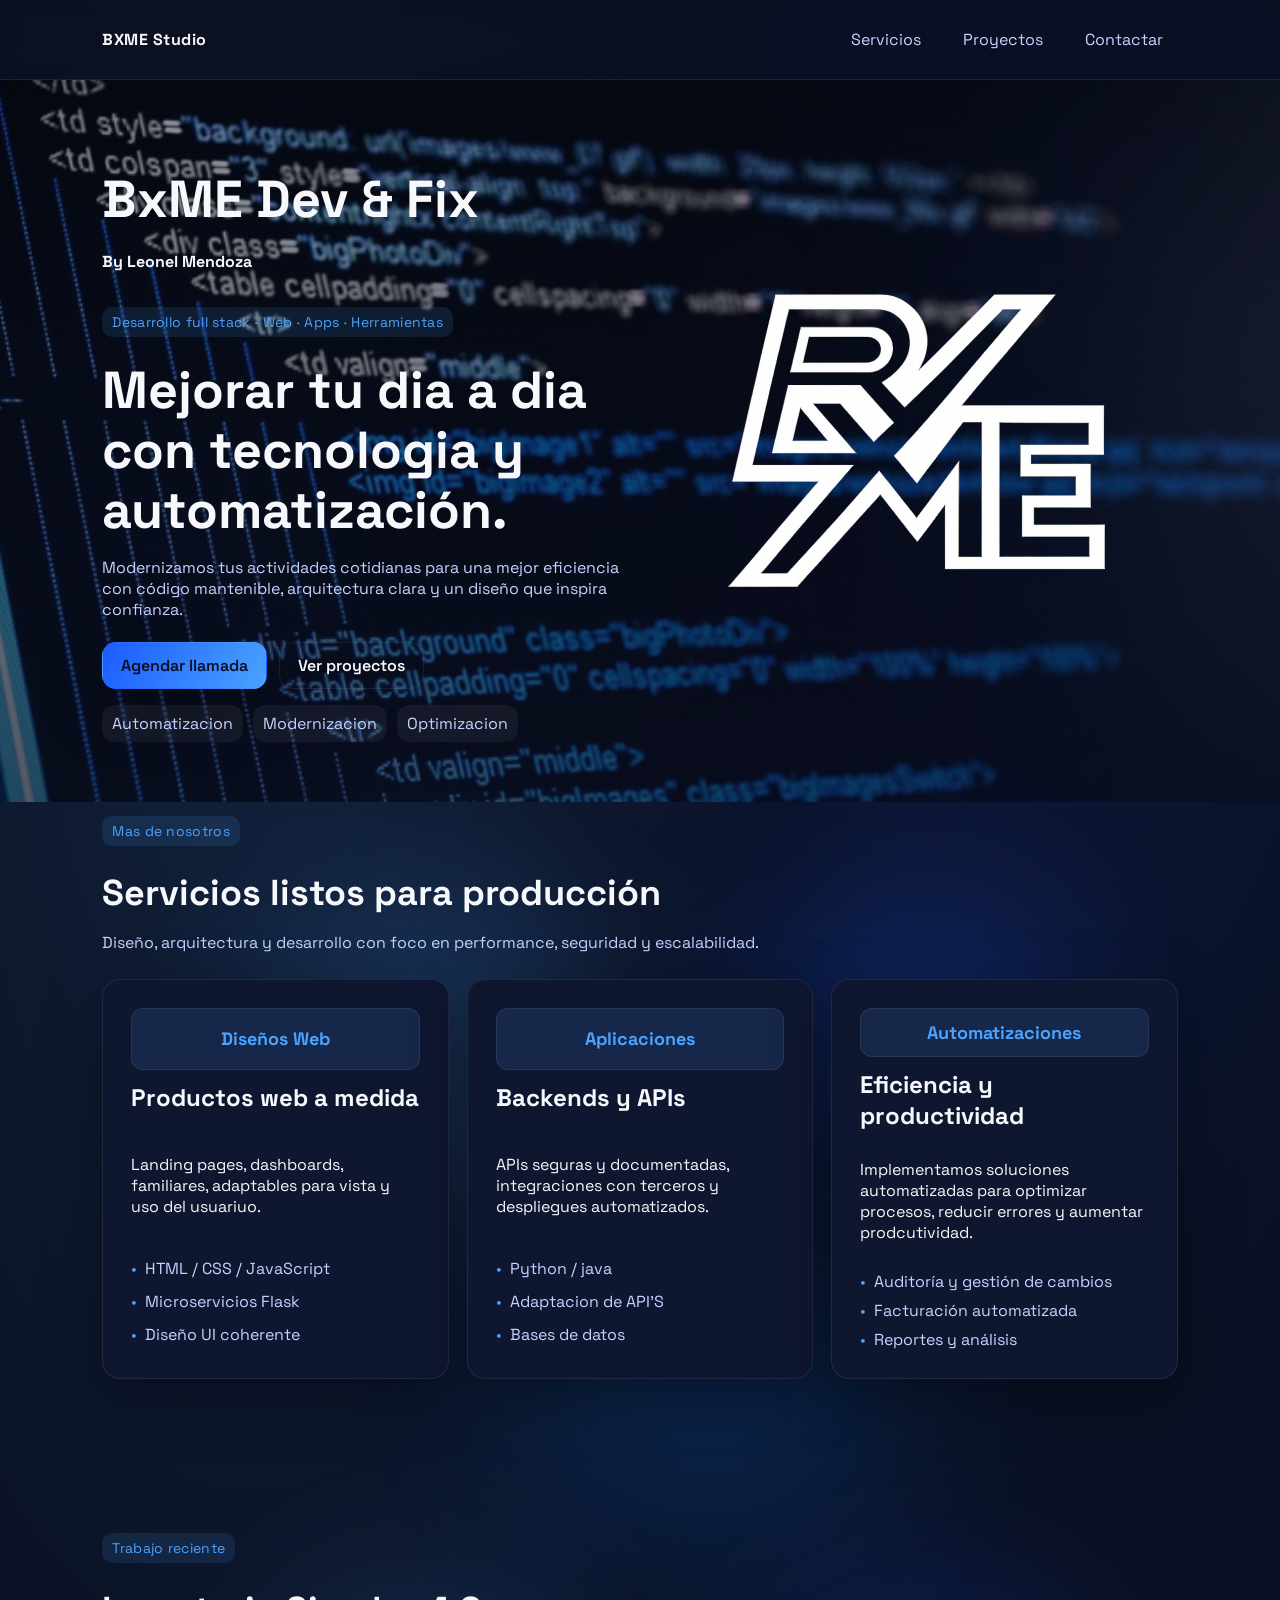
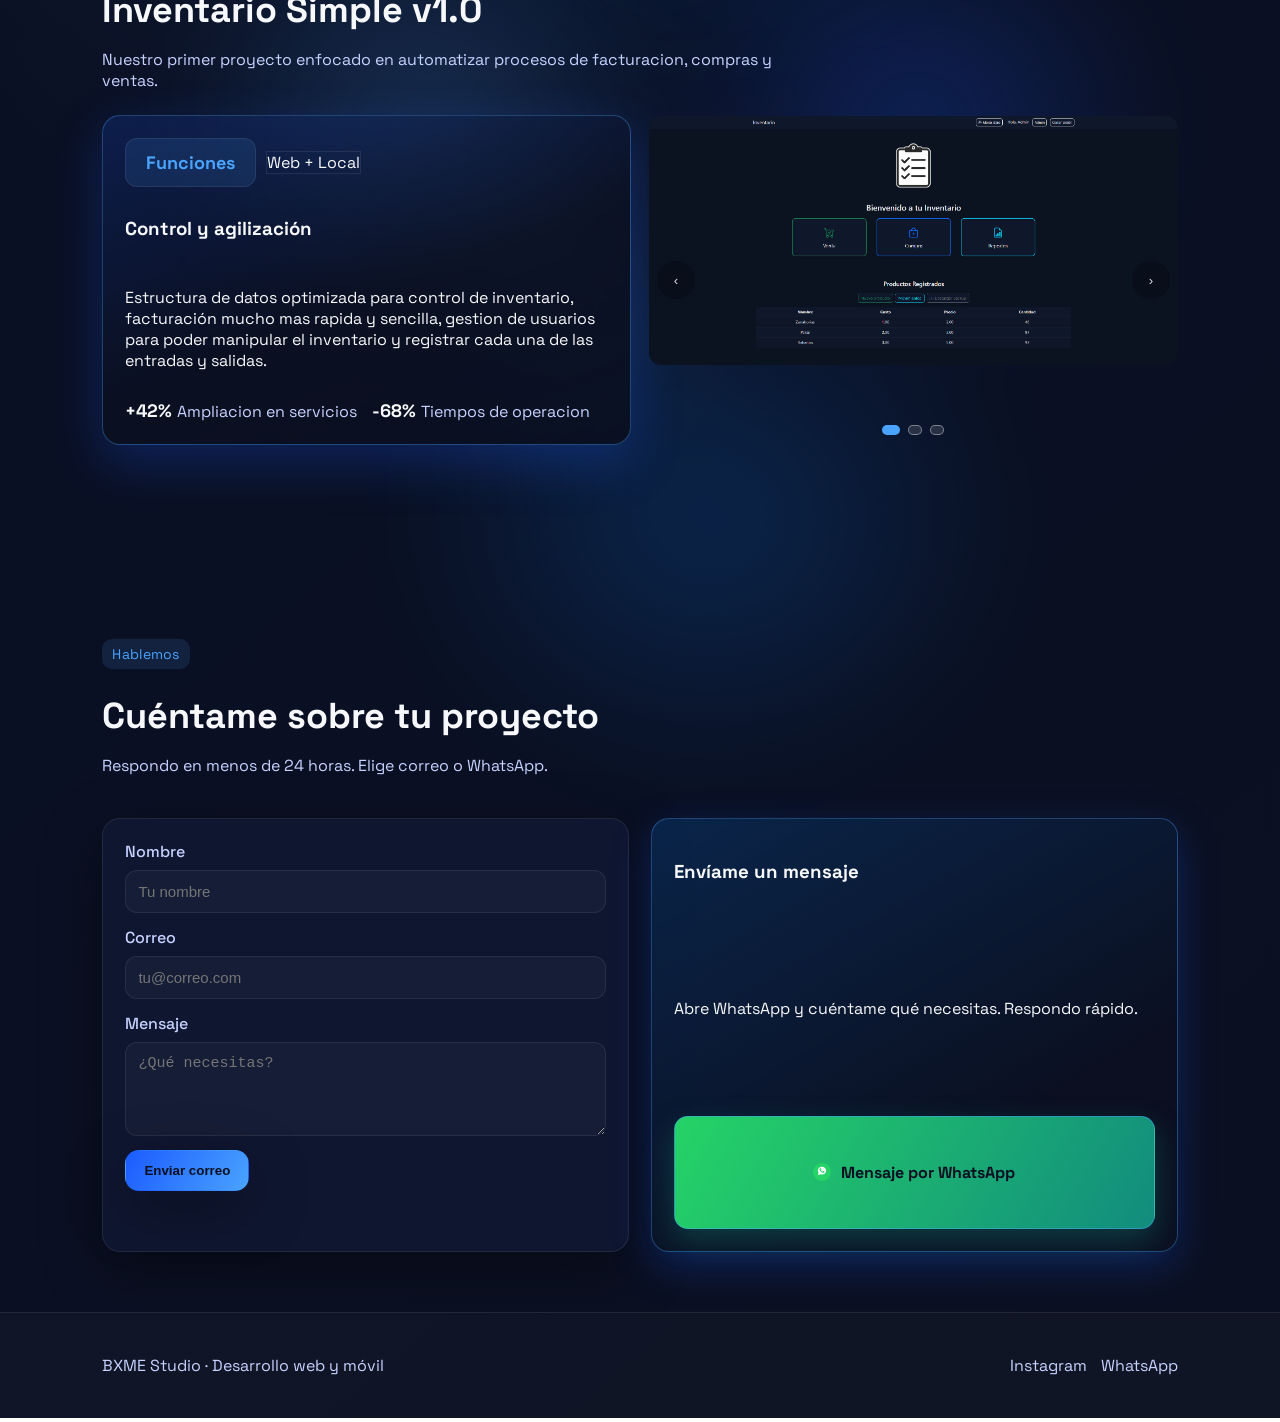
<file: index.html>
<!DOCTYPE html>
<html lang="es">
<head>
    <link rel="icon" href="images/favicon.ico">
	<meta charset="UTF-8">
	<meta name="viewport" content="width=device-width, initial-scale=1.0">
	<meta name="description" content="Portafolio y servicios de desarrollo web y móvil.">
	<title>BXME Dev</title>
	<link rel="preconnect" href="https://fonts.googleapis.com">
	<link rel="preconnect" href="https://fonts.gstatic.com" crossorigin>
	<link href="https://fonts.googleapis.com/css2?family=Space+Grotesk:wght@400;500;600;700&display=swap" rel="stylesheet">
	<link rel="stylesheet" href="styles.css">
</head>
<body>
	<header class="navbar">
		<div class="brand">BXME Studio</div>
		<nav class="nav-links">
			<a href="#servicios">Servicios</a>
			<a href="#proyectos">Proyectos</a>
			<a href="#contacto" class="pill">Contactar</a>
		</nav>
	</header>

	<main>
		<section class="hero">
			<div class="hero__content">
                <h1>BxME Dev & Fix</h1>
                <h4 class="lade">By Leonel Mendoza</h4>
				<p class="eyebrow">Desarrollo full stack · Web · Apps · Herramientas</p>
				<h1>Mejorar tu dia a dia con tecnologia y automatización.</h1>
				<p class="lede">Modernizamos tus actividades cotidianas para una mejor eficiencia con código mantenible, arquitectura clara y un diseño que inspira confianza.</p>
				<div class="hero__actions">
					<a class="btn primary" href="#contacto">Agendar llamada</a>
					<a class="btn ghost" href="#proyectos">Ver proyectos</a>
				</div>
				<div class="hero__badges">
					<span>Automatizacion</span>
					<span>Modernizacion</span>
					<span>Optimizacion</span>
				</div>
			</div>
			<div class="hero__visual">
				<div class="hero__image">
					<img src="images/letras_blancas.png" alt="Proyecto reciente o mockup" loading="lazy">
				</div>
			</div>
		</section>

		<section id="servicios" class="section section--services">
			<div class="section__header">
				<p class="eyebrow">Mas de nosotros</p>
				<h2>Servicios listos para producción</h2>
				<p class="muted">Diseño, arquitectura y desarrollo con foco en performance, seguridad y escalabilidad.</p>
			</div>
			<div class="cards">
				<article class="card">
					<div class="chip">Diseños Web</div>
					<h3>Productos web a medida</h3>
					<p>Landing pages, dashboards, familiares, adaptables para vista y uso del usuariuo.</p>
					<ul>
						<li>HTML / CSS / JavaScript</li>
						<li>Microservicios Flask</li>
						<li>Diseño UI coherente</li>
					</ul>
				</article>
				<article class="card">
					<div class="chip">Aplicaciones</div>
					<h3>Backends y APIs</h3>
					<p>APIs seguras y documentadas, integraciones con terceros y despliegues automatizados.</p>
					<ul>
						<li>Python / java </li>
						<li>Adaptacion de API'S</li>
						<li>Bases de datos</li>
					</ul>
				</article>
				<article class="card">
					<div class="chip">Automatizaciones</div>
					<h3>Eficiencia y productividad</h3>
					<p>Implementamos soluciones automatizadas para optimizar procesos, reducir errores y aumentar prodcutividad.</p>
					<ul>
						<li>Auditoría y gestión de cambios</li>
						<li>Facturación automatizada</li>
						<li>Reportes y análisis</li>
					</ul>
				</article>
			</div>
		</section>

		<section id="proyectos" class="section section--alt">
			<div class="section__header">
				<p class="eyebrow">Trabajo reciente</p>
				<h2>Inventario Simple v1.0</h2>
				<p class="muted">Nuestro primer proyecto enfocado en automatizar procesos de facturacion, compras y ventas.</p>
			</div>
			<div class="projects">
				<a class="project project--link" href="inventario_simp_temp.html">
					<div class="project__meta">
						<span class="chip">Funciones</span>
						<span class="pill">Web + Local</span>
					</div>
					<h3>Control y agilización</h3>
					<p>Estructura de datos optimizada para control de inventario, facturación mucho mas rapida y sencilla, gestion de usuarios para poder manipular el inventario y registrar cada una de las entradas y salidas.</p>
					<div class="project__stats">
						<div><strong>+42% </strong><span>Ampliacion en servicios</span></div>
						<div><strong>-68% </strong><span>Tiempos de operacion</span></div>
					</div>
				</a>
				<div class="projects-carousel" aria-label="Galería de proyectos">
					<button class="carousel-btn prev" type="button" aria-label="Proyecto anterior">‹</button>
					<div class="carousel-track" role="list">
						<div class="carousel-slide active" role="listitem">
							<img src="images/proyecto1.png" alt="Vista de proyecto 1" loading="lazy">
						</div>
						<div class="carousel-slide" role="listitem">
							<img src="images/proyecto2.png" alt="Vista de proyecto 2" loading="lazy">
						</div>
						<div class="carousel-slide" role="listitem">
							<img src="images/proyecto3.png" alt="Vista de proyecto 3" loading="lazy">
						</div>
					</div>
					<button class="carousel-btn next" type="button" aria-label="Proyecto siguiente">›</button>
					<div class="carousel-dots" role="tablist" aria-label="Cambiar imagen">
						<button class="dot active" type="button" aria-label="Ir a imagen 1" data-index="0"></button>
						<button class="dot" type="button" aria-label="Ir a imagen 2" data-index="1"></button>
						<button class="dot" type="button" aria-label="Ir a imagen 3" data-index="2"></button>
					</div>
				</div>
			</div>
		</section>

		<section id="contacto" class="section contact">
			<div class="section__header">
				<p class="eyebrow">Hablemos</p>
				<h2>Cuéntame sobre tu proyecto</h2>
				<p class="muted">Respondo en menos de 24 horas. Elige correo o WhatsApp.</p>
			</div>
			<div class="contact__grid">
				<form id="contact-form" class="form">
					<label>Nombre
						<input type="text" name="name" placeholder="Tu nombre" required>
					</label>
					<label>Correo
						<input type="email" name="email" placeholder="tu@correo.com" required>
					</label>
					<label>Mensaje
						<textarea name="message" rows="4" placeholder="¿Qué necesitas?" required></textarea>
					</label>
					<div class="form__actions">
						<button type="submit" class="btn primary">Enviar correo</button>
					</div>
					<p class="form__status" aria-live="polite"></p>
				</form>

				<div class="contact__card contact__card--wa">
					<h3>Envíame un mensaje</h3>
					<p>Abre WhatsApp y cuéntame qué necesitas. Respondo rápido.</p>
					<a class="btn wa-btn" href="https://wa.me/50232557454?text=Hola%20quiero%20hablar%20sobre%20un%20proyecto" target="_blank" rel="noopener">
						<span class="wa-icon" aria-hidden="true"></span>
						<span>Mensaje por WhatsApp</span>
					</a>
				</div>
			</div>
		</section>
	</main>

	<footer class="footer">
		<p>BXME Studio · Desarrollo web y móvil</p>
		<div class="footer__links">
			<a href="https://www.instagram.com/bxm_dev" target="_blank" rel="noopener">Instagram</a>
			<a href="https://wa.me/+50232557454" target="_blank" rel="noopener">WhatsApp</a>
		</div>
	</footer>

	<script src="script.js"></script>
</body>
</html>
</file>
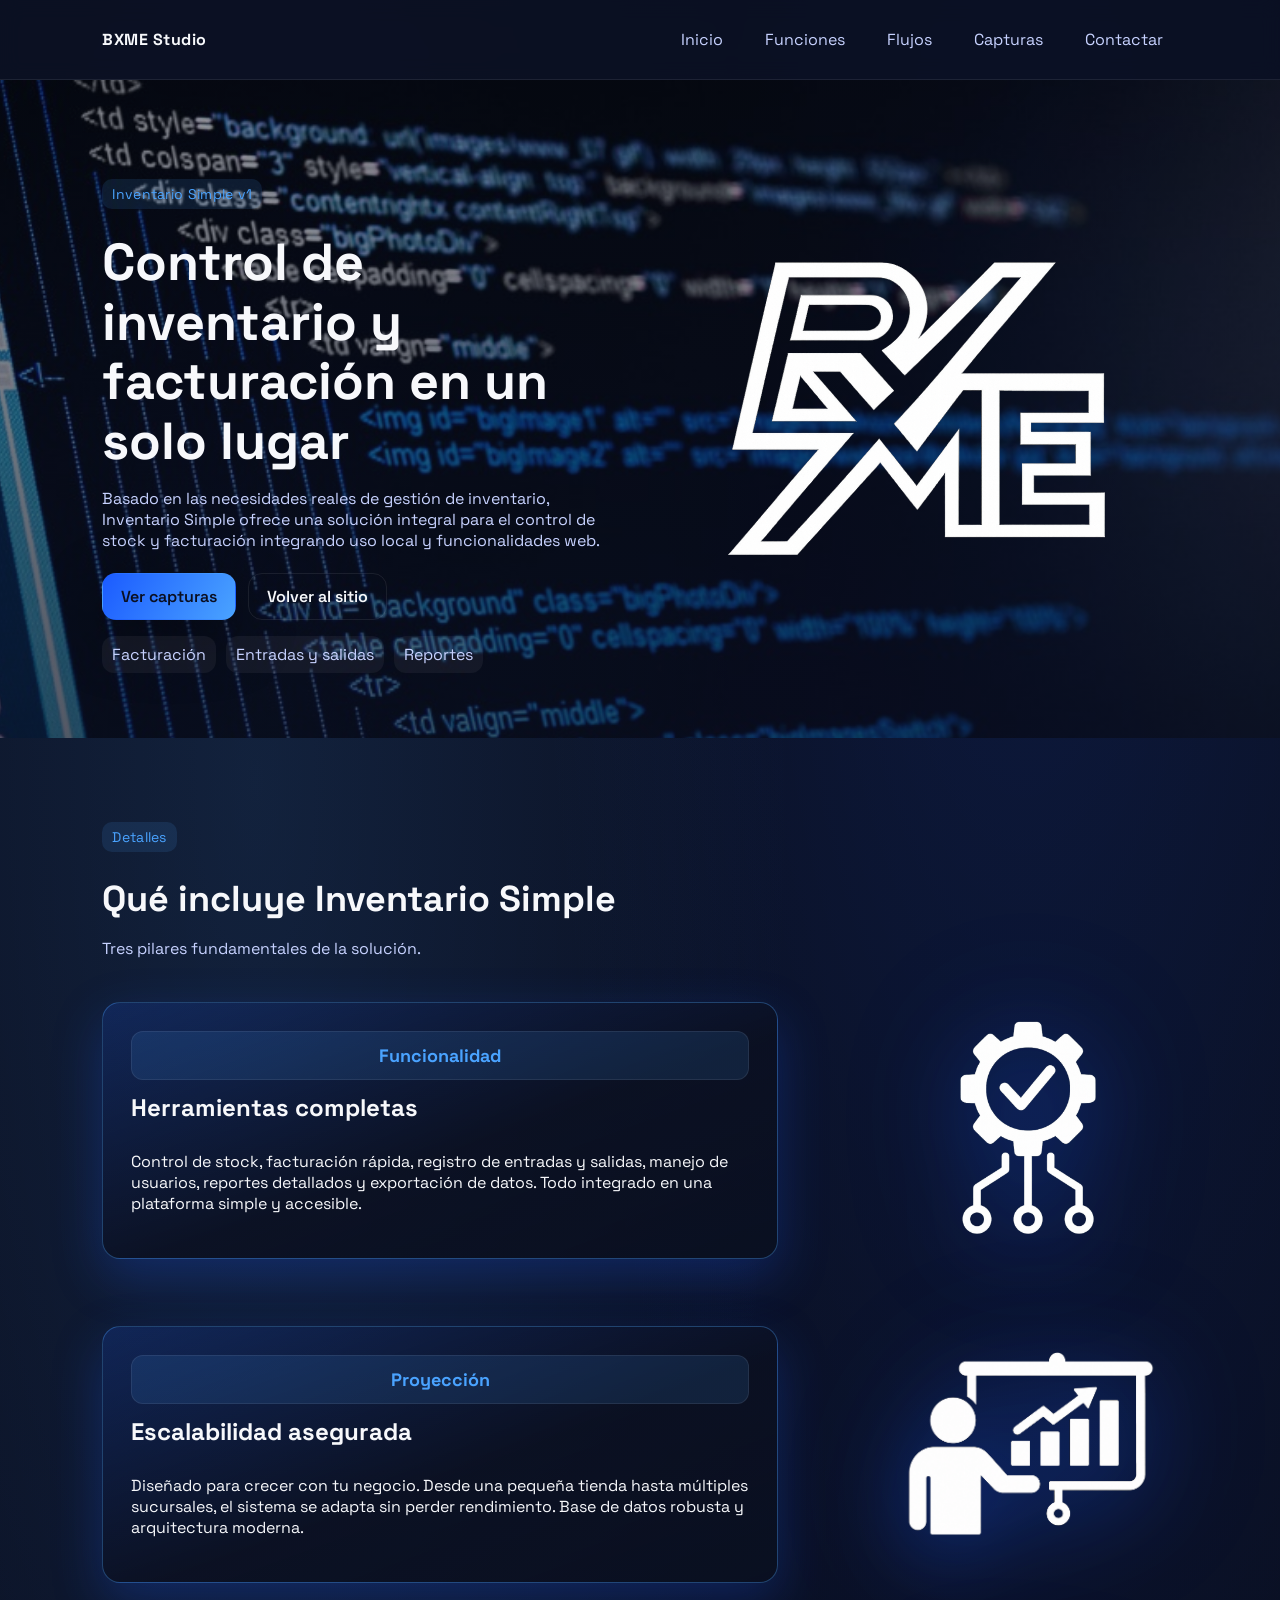
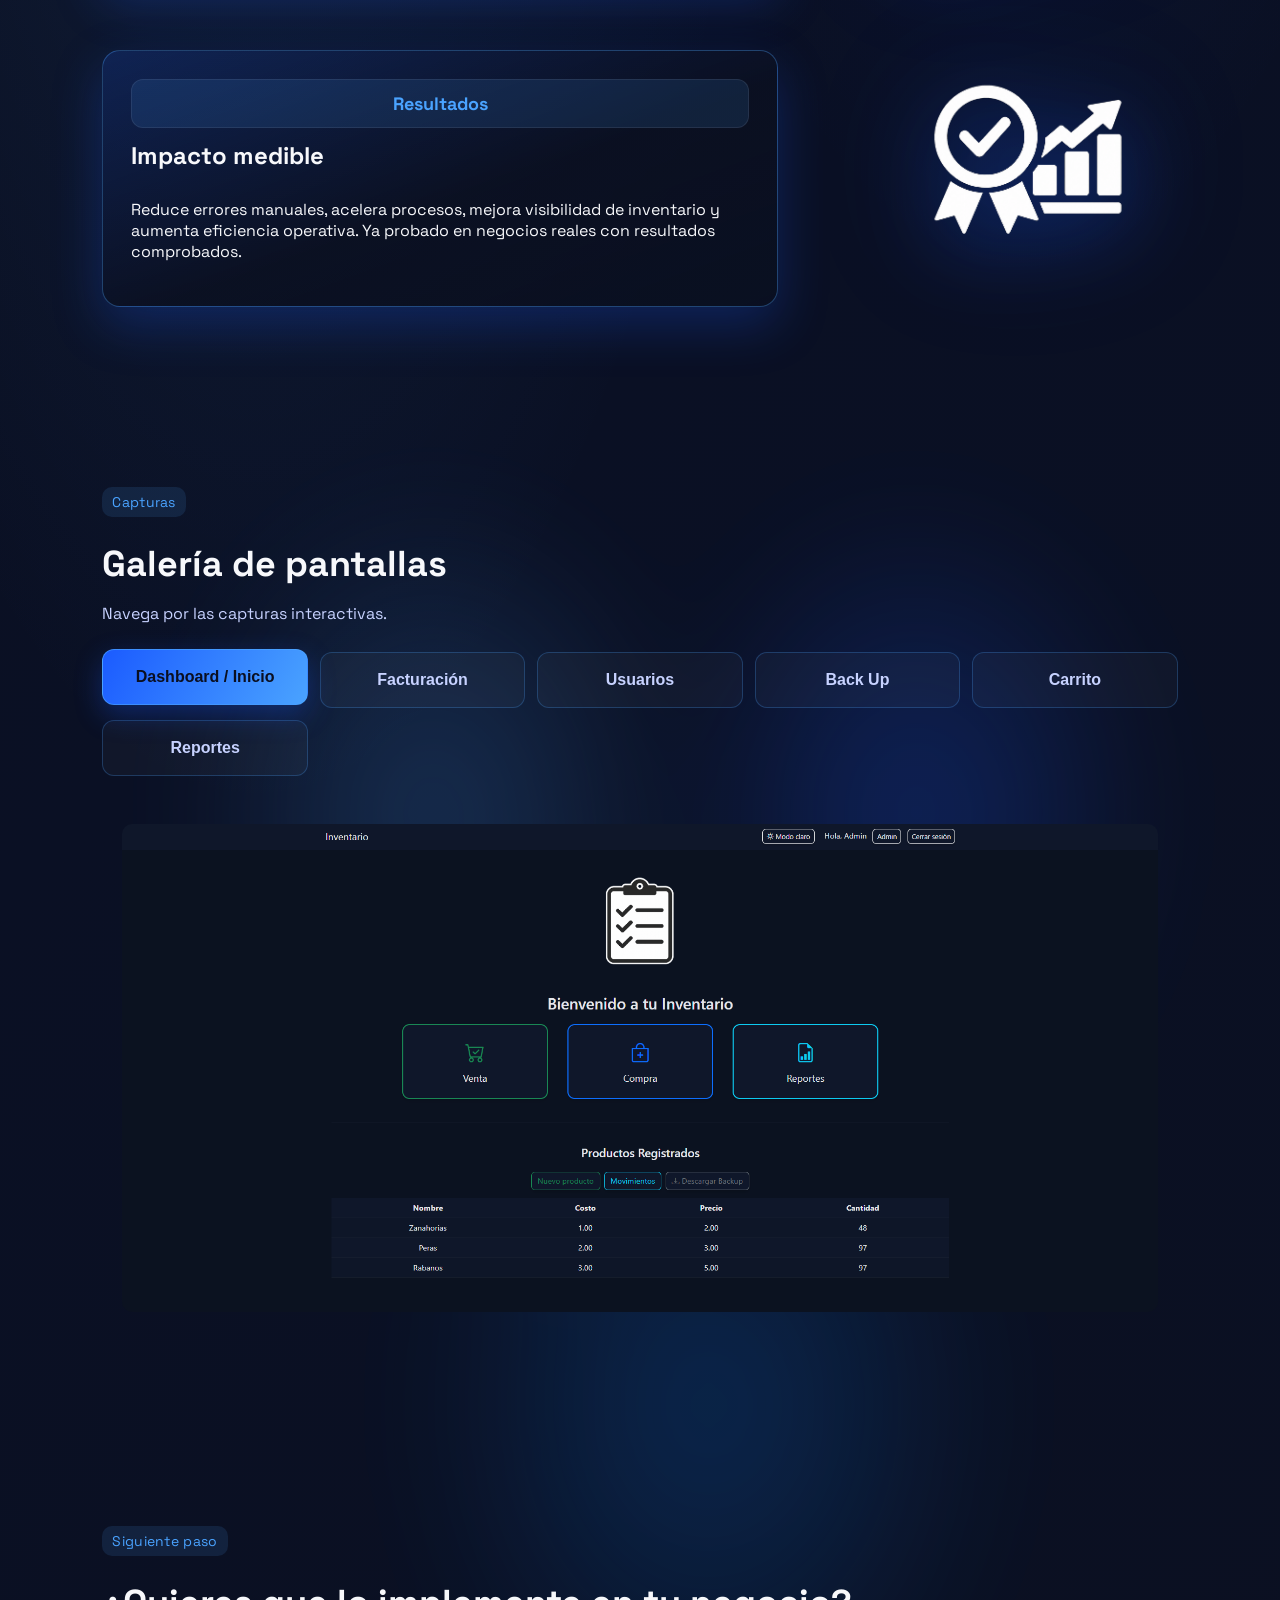
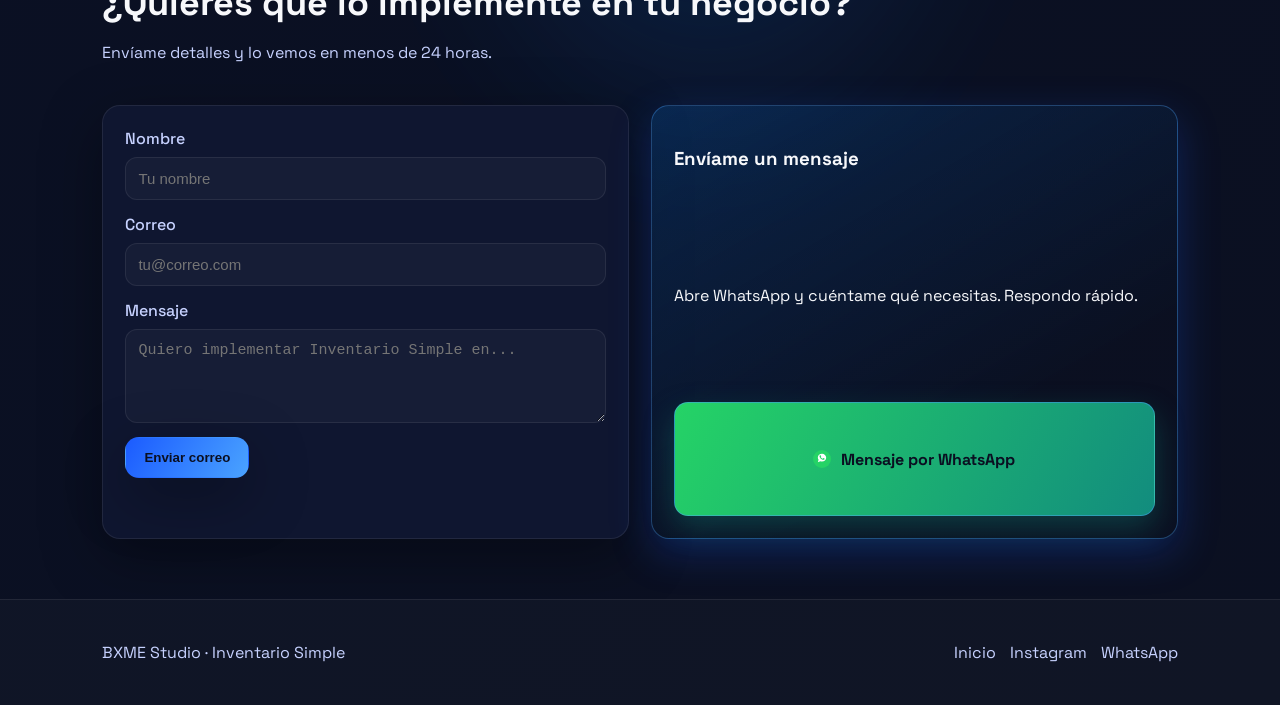
<file: inventario_simp_temp.html>
<!DOCTYPE html>
<html lang="es">
<head>
	<link rel="icon" href="images/favicon.ico">
	<meta charset="UTF-8">
	<meta name="viewport" content="width=device-width, initial-scale=1.0">
	<meta name="description" content="Inventario Simple - detalle de funciones y módulos.">
	<title>Inventario Simple · BXME</title>
	<link rel="preconnect" href="https://fonts.googleapis.com">
	<link rel="preconnect" href="https://fonts.gstatic.com" crossorigin>
	<link href="https://fonts.googleapis.com/css2?family=Space+Grotesk:wght@400;500;600;700&display=swap" rel="stylesheet">
	<link rel="stylesheet" href="styles.css">
</head>
<body>
	<header class="navbar">
		<div class="brand">BXME Studio</div>
		<nav class="nav-links">
			<a href="index.html">Inicio</a>
			<a href="#funciones">Funciones</a>
			<a href="#flujos">Flujos</a>
			<a href="#capturas">Capturas</a>
			<a href="#contacto" class="pill">Contactar</a>
		</nav>
	</header>

	<main>
		<section class="hero">
			<div class="hero__content">
				<p class="eyebrow">Inventario Simple v1</p>
				<h1>Control de inventario y facturación en un solo lugar</h1>
				<p class="lede">Basado en las necesidades reales de gestión de inventario, Inventario Simple ofrece una solución integral para el control de stock y facturación integrando uso local y funcionalidades web.</p>
				<div class="hero__actions">
					<a class="btn primary" href="#capturas">Ver capturas</a>
					<a class="btn ghost" href="index.html">Volver al sitio</a>
				</div>
				<div class="hero__badges">
					<span>Facturación</span>
					<span>Entradas y salidas</span>
					<span>Reportes</span>
				</div>
			</div>
			<div class="hero__visual">
				<div class="hero__image">
					<img src="images/letras_blancas.png" alt="Logo o portada del producto" loading="lazy">
				</div>
			</div>
		</section>

		<section class="section" id="info">
			<div class="section__header">
				<p class="eyebrow">Detalles</p>
				<h2>Qué incluye Inventario Simple</h2>
				<p class="muted">Tres pilares fundamentales de la solución.</p>
			</div>
			<div class="cards">
				<div class="card-wrapper card-wrapper-1">
					<article class="card">
						<div class="card-content">
							<div class="chip">Funcionalidad</div>
							<h3>Herramientas completas</h3>
							<p>Control de stock, facturación rápida, registro de entradas y salidas, manejo de usuarios, reportes detallados y exportación de datos. Todo integrado en una plataforma simple y accesible.</p>
						</div>
					</article>
					<img class="card-image" src="images/funcionalidad.png" alt="Funcionalidad">
				</div>
				<div class="card-wrapper card-wrapper-2">
					<article class="card">
						<div class="card-content">
							<div class="chip">Proyección</div>
							<h3>Escalabilidad asegurada</h3>
							<p>Diseñado para crecer con tu negocio. Desde una pequeña tienda hasta múltiples sucursales, el sistema se adapta sin perder rendimiento. Base de datos robusta y arquitectura moderna.</p>
						</div>
					</article>
					<img class="card-image" src="images/proyeccion.png" alt="Proyección">
				</div>
				<div class="card-wrapper card-wrapper-3">
					<article class="card">
						<div class="card-content">
							<div class="chip">Resultados</div>
							<h3>Impacto medible</h3>
							<p>Reduce errores manuales, acelera procesos, mejora visibilidad de inventario y aumenta eficiencia operativa. Ya probado en negocios reales con resultados comprobados.</p>
						</div>
					</article>
					<img class="card-image" src="images/resultado.png" alt="Resultados">
				</div>
			</div>
		</section>

		<section class="section section--alt" id="capturas">
			<div class="section__header">
				<p class="eyebrow">Capturas</p>
				<h2>Galería de pantallas</h2>
				<p class="muted">Navega por las capturas interactivas.</p>
			</div>
			
			<div class="capture-carousel">
				<!-- Botones de títulos -->
				<div class="capture-tabs">
					<button class="capture-tab active" data-index="0" data-img="images/proyecto1.png" data-alt="Dashboard / Inicio">
						<span class="tab-label">Dashboard / Inicio</span>
					</button>
					<button class="capture-tab" data-index="1" data-img="images/proyecto3.png" data-alt="Pantalla de facturación">
						<span class="tab-label">Facturación</span>
					</button>
					<button class="capture-tab" data-index="2" data-img="images/users.png" data-alt="Configuración de usuarios">
						<span class="tab-label">Usuarios</span>
					</button>
					<button class="capture-tab" data-index="3" data-img="images/backup.png" data-alt="Back Up/Respaldo">
						<span class="tab-label">Back Up</span>
					</button>
					<button class="capture-tab" data-index="4" data-img="images/ventas.png" data-alt="Carrito de compras">
						<span class="tab-label">Carrito</span>
					</button>
					<button class="capture-tab" data-index="5" data-img="images/reportes.png" data-alt="Reportes">
						<span class="tab-label">Reportes</span>
					</button>
				</div>
				
				<!-- Imagen grande -->
				<div class="capture-display">
					<img id="capture-img" src="images/proyecto1.png" alt="Dashboard / Inicio" loading="eager">
				</div>
			</div>
		</section>

		<section class="section contact" id="contacto">
			<div class="section__header">
				<p class="eyebrow">Siguiente paso</p>
				<h2>¿Quieres que lo implemente en tu negocio?</h2>
				<p class="muted">Envíame detalles y lo vemos en menos de 24 horas.</p>
			</div>
			<div class="contact__grid">
				<form id="contact-form" class="form">
					<label>Nombre
						<input type="text" name="name" placeholder="Tu nombre" required>
					</label>
					<label>Correo
						<input type="email" name="email" placeholder="tu@correo.com" required>
					</label>
					<label>Mensaje
						<textarea name="message" rows="4" placeholder="Quiero implementar Inventario Simple en..." required></textarea>
					</label>
					<div class="form__actions">
						<button type="submit" class="btn primary">Enviar correo</button>
					</div>
					<p class="form__status" aria-live="polite"></p>
				</form>

				<div class="contact__card contact__card--wa">
					<h3>Envíame un mensaje</h3>
					<p>Abre WhatsApp y cuéntame qué necesitas. Respondo rápido.</p>
					<a class="btn wa-btn" href="https://wa.me/50232557454?text=Hola%20quiero%20hablar%20sobre%20Inventario%20Simple" target="_blank" rel="noopener">
						<span class="wa-icon" aria-hidden="true"></span>
						<span>Mensaje por WhatsApp</span>
					</a>
				</div>
			</div>
		</section>
	</main>

	<footer class="footer">
		<p>BXME Studio · Inventario Simple</p>
		<div class="footer__links">
			<a href="index.html">Inicio</a>
			<a href="https://www.instagram.com/bxm_dev" target="_blank" rel="noopener">Instagram</a>
			<a href="https://wa.me/+50232557454" target="_blank" rel="noopener">WhatsApp</a>
		</div>
	</footer>

	<script src="script.js"></script>
</body>
</html>
</file>
<file: styles.css>
:root {
	--bg: #0b1021;
	--surface: #0f1630;
	--surface-2: #121a3a;
	--primary: #1b5bff;
	--primary-2: #4aa3ff;
	--accent: #0a84ff;
	--text: #f7f8fb;
	--muted: #c7d2ff;
	--border: rgba(255, 255, 255, 0.08);
	--shadow: 0 18px 60px rgba(0, 0, 0, 0.35);
	--services-bg: url("images/servicios_bg.jpg");
	--services-bg-encoded: url("[data-uri]");
}

html {
	overflow-x: hidden;
}

* {
	box-sizing: border-box;
}

body {
	margin: 0;
	background: radial-gradient(120% 120% at 20% 20%, rgba(74, 163, 255, 0.12), transparent 35%),
				radial-gradient(110% 110% at 80% 10%, rgba(27, 91, 255, 0.12), transparent 35%),
				linear-gradient(140deg, #0b1021 0%, #0a1024 50%, #0b1021 100%);
	min-height: 100vh;
	overflow-x: hidden;
	font-family: "Space Grotesk", "DM Sans", "Segoe UI", system-ui, -apple-system, sans-serif;
	color: var(--text);
}

a {
	color: inherit;
	text-decoration: none;
}

.navbar {
	position: sticky;
	top: 0;
	z-index: 10;
	display: flex;
	align-items: center;
	justify-content: space-between;
	padding: 18px 8vw;
	background: rgba(11, 16, 33, 0.85);
	backdrop-filter: blur(10px);
	border-bottom: 1px solid var(--border);
}

.brand {
	font-weight: 700;
	letter-spacing: 0.5px;
}

.nav-links {
	display: flex;
	gap: 12px;
	align-items: center;
}

.nav-links a {
	padding: 10px 14px;
	border-radius: 14px;
	transition: background 0.2s ease, color 0.2s ease;
	color: var(--muted);
	border: 1px solid transparent;
}

.nav-links a:hover {
	background: linear-gradient(160deg, rgba(27, 91, 255, 0.18) 0%, rgba(11, 16, 33, 0.85) 60%, rgba(11, 16, 33, 0.95) 100%);
	border-color: rgba(74, 163, 255, 0.35);
	box-shadow: 0 12px 30px rgba(27, 91, 255, 0.22);
	color: var(--text);
}

.pill {
	border: 1px solid var(--border);
}

.hero {
	display: grid;
	grid-template-columns: repeat(auto-fit, minmax(280px, 1fr));
	gap: 40px;
	padding: 80px 8vw 60px;
	align-items: center;
	position: relative;
	overflow: hidden;
}

.hero::after {
	content: "";
	position: absolute;
	top: 0;
	left: 0;
	right: 0;
	bottom: -220px;
	background:
		linear-gradient(180deg, rgba(11, 16, 33, 0.35) 0%, rgba(11, 16, 33, 0.6) 55%, rgba(11, 16, 33, 0.75) 100%),
		var(--services-bg), var(--services-bg-encoded);
	background-size: cover;
	background-position: center;
	opacity: 0.9;
	pointer-events: none;
	z-index: 0;
}

.hero > * {
	position: relative;
	z-index: 1;
}

.hero__content h1 {
	font-size: clamp(34px, 5vw, 52px);
	margin: 10px 0 14px;
	line-height: 1.15;
}

.hero__content .lede {
	color: var(--muted);
	max-width: 620px;
	margin-bottom: 22px;
}

.eyebrow {
	display: inline-block;
	padding: 6px 10px;
	border-radius: 10px;
	background: rgba(74, 163, 255, 0.12);
	color: var(--primary-2);
	font-size: 14px;
	letter-spacing: 0.3px;
}

.hero__actions {
	display: flex;
	gap: 12px;
	margin-bottom: 16px;
}

.btn {
	display: inline-flex;
	align-items: center;
	justify-content: center;
	gap: 8px;
	padding: 12px 18px;
	border-radius: 14px;
	border: 1px solid transparent;
	font-weight: 600;
	cursor: pointer;
	transition: transform 0.2s ease, box-shadow 0.25s ease, border 0.2s ease, background 0.25s ease;
}

.btn:active {
	transform: translateY(1px);
}

.btn.primary {
	background: linear-gradient(120deg, var(--primary) 0%, var(--primary-2) 100%);
	color: #0a0f21;
	box-shadow: var(--shadow);
}

.btn.secondary {
	background: rgba(255, 255, 255, 0.05);
	color: var(--text);
	border-color: var(--border);
}

.btn.ghost {
	background: transparent;
	color: var(--text);
	border: 1px solid var(--border);
}

.btn:hover {
	background: linear-gradient(160deg, rgba(27, 91, 255, 0.18) 0%, rgba(11, 16, 33, 0.85) 55%, rgba(11, 16, 33, 0.95) 100%);
	border-color: rgba(74, 163, 255, 0.35);
	box-shadow: 0 14px 36px rgba(27, 91, 255, 0.25);
	transform: translateY(-2px);
}

.btn.primary:hover {
	color: #ffffff;
}


.hero__badges {
	display: flex;
	gap: 10px;
	flex-wrap: wrap;
	color: var(--muted);
}

.hero__badges span {
	padding: 8px 10px;
	border-radius: 12px;
	background: rgba(255, 255, 255, 0.05);
}

.hero__visual {
	display: flex;
	justify-content: center;
}

.hero__image img {
	width: 100%;
	max-width: 520px;
	display: block;
	object-fit: cover;
	border-radius: 10px;
}

.section {
	padding: 70px 8vw;
	position: relative;
	overflow: hidden;
}

.section::before {
	content: "";
	position: absolute;
	left: -2%;
	top: -35%;
	width: 105vw;
	height: 105vw;
	background:
		radial-gradient(32% 32% at 35% 35%, rgba(74, 163, 255, 0.28), transparent 58%),
		radial-gradient(30% 30% at 70% 35%, rgba(27, 91, 255, 0.34), transparent 60%),
		radial-gradient(36% 36% at 55% 68%, rgba(10, 132, 255, 0.26), transparent 62%),
		radial-gradient(22% 22% at 45% 50%, rgba(74, 163, 255, 0.22), transparent 55%);
	filter: blur(55px);
	opacity: 0.78;
	animation: lavaShift 24s ease-in-out infinite alternate;
	pointer-events: none;
	z-index: 0;
}

.section > * {
	position: relative;
	z-index: 1;
}

#info::before {
	display: none;
}

.section--services {
	position: relative;
	padding: 0 8vw 70px;
	overflow: visible;
}

.section--services::before {
	top: -30%;
	height: 180%;
	width: 108vw;
	left: -4%;
}

@keyframes lavaShift {
	0% { transform: translate3d(0%, 0%, 0) rotate(0deg) scale(1); }
	25% { transform: translate3d(12%, -8%, 0) rotate(10deg) scale(1.05); }
	50% { transform: translate3d(-14%, 12%, 0) rotate(-8deg) scale(1.04); }
	75% { transform: translate3d(10%, 18%, 0) rotate(6deg) scale(1.06); }
	100% { transform: translate3d(-8%, -6%, 0) rotate(-4deg) scale(1.02); }
}

.section__header h2 {
	margin: 10px 0 8px;
	font-size: clamp(26px, 4vw, 36px);
}

.card h3 {
	font-size: 24px;
	font-weight: 700;
	margin: 0;
}

.muted {
	color: var(--muted);
	max-width: 720px;
}

.cards {
	display: grid;
	grid-template-columns: repeat(auto-fit, minmax(240px, 1fr));
	gap: 18px;
	margin-top: 26px;
}

#info .cards {
	grid-template-columns: 1fr;
	max-width: 1400px;
	gap: 24px;
}

.card-wrapper {
	display: flex;
	gap: 100px;
	align-items: center;
	justify-content: flex-start;
	opacity: 0;
	transform: translateX(-40px);
	filter: blur(8px);
}

.card-wrapper.visible {
	animation: wrapperEnter 1.2s cubic-bezier(0.34, 1.56, 0.64, 1) forwards;
}

.card-wrapper-1.visible {
	animation-delay: 0s;
}

.card-wrapper-2.visible {
	animation-delay: 0.2s;
}

.card-wrapper-3.visible {
	animation-delay: 0.4s;
}

@keyframes wrapperEnter {
	0% {
		opacity: 0;
		transform: translateX(-40px);
		filter: blur(8px);
	}
	100% {
		opacity: 1;
		transform: translateX(0);
		filter: blur(0);
	}
}

.card {
	background: var(--surface);
	border: 1px solid var(--border);
	border-radius: 18px;
	padding: 28px;
	display: grid;
	gap: 12px;
	box-shadow: var(--shadow);
	transition: transform 0.2s ease, box-shadow 0.3s ease, border 0.2s ease, background 0.3s ease;
	flex: 1;
	min-width: 0;
}

.card-content {
	display: grid;
	gap: 12px;
	flex: 1;
	min-width: 0;
}

.card-image {
	width: 300px;
	height: 300px;
	min-width: 300px;
	min-height: 300px;
	object-fit: cover;
	border-radius: 12px;
	transition: transform 0.4s cubic-bezier(0.34, 1.56, 0.64, 1);
	filter: drop-shadow(0 20px 40px rgba(27, 91, 255, 0.3)) drop-shadow(0 0 60px rgba(27, 91, 255, 0.2));
}

.card:hover,
.card:focus-within,
.card-wrapper.visible .card {
	background: linear-gradient(160deg, rgba(27, 91, 255, 0.18) 0%, rgba(11, 16, 33, 0.85) 55%, rgba(10, 16, 33, 0.95) 100%);
	border-color: rgba(74, 163, 255, 0.35);
	box-shadow: 0 18px 50px rgba(27, 91, 255, 0.25);
	transform: translateY(-4px);
}

.chip {
	display: inline-flex;
	align-items: center;
	justify-content: center;
	padding: 12px 20px;
	border-radius: 12px;
	background: rgba(74, 163, 255, 0.12);
	color: var(--primary-2);
	border: 1px solid var(--border);
	font-weight: 700;
	font-size: 18px;
}

.card ul {
	list-style: none;
	padding: 0;
	margin: 0;
	display: grid;
	gap: 8px;
	color: var(--muted);
}

.card ul li::before {
	content: "•";
	color: var(--primary-2);
	margin-right: 8px;
}

.section--alt {
	background: transparent;
	border-top: none;
	border-bottom: none;
	padding-bottom: 70px;
	overflow: visible;
}

.section--alt::before {
	top: -22%;
	height: 180%;
	width: 108vw;
	left: -4%;
}

.projects {
	display: grid;
	grid-template-columns: repeat(auto-fit, minmax(320px, 1fr));
	gap: 18px;
	margin-top: 24px;
}

.placeholder-img {
	display: flex;
	align-items: center;
	justify-content: center;
	min-height: 200px;
	border-radius: 12px;
	border: 1px dashed rgba(255, 255, 255, 0.28);
	color: var(--muted);
	background: rgba(255, 255, 255, 0.02);
	text-align: center;
	font-weight: 600;
}

.placeholder-img img {
	display: block;
	max-width: 100%;
	max-height: 280px;
	object-fit: contain;
	object-position: center;
}

.project {
	background: linear-gradient(160deg, rgba(27, 91, 255, 0.18) 0%, rgba(11, 16, 33, 0.85) 55%, rgba(10, 16, 33, 0.95) 100%);
	border: 1px solid rgba(74, 163, 255, 0.35);
	border-radius: 18px;
	padding: 22px;
	display: grid;
	gap: 12px;
	box-shadow: 0 18px 50px rgba(27, 91, 255, 0.25);
	transition: none;
	transform: none;
}

.project:hover {
	background: linear-gradient(160deg, rgba(27, 91, 255, 0.18) 0%, rgba(11, 16, 33, 0.85) 55%, rgba(10, 16, 33, 0.95) 100%);
	border-color: rgba(74, 163, 255, 0.35);
	box-shadow: 0 18px 50px rgba(27, 91, 255, 0.25);
	transform: none;
}

.projects-carousel {
	position: relative;
	background: transparent;
	border: none;
	border-radius: 14px;
	padding: 0;
	box-shadow: none;
	overflow: hidden;
	width: 100%;
}

.carousel-track {
	display: flex;
	gap: 0;
	transition: transform 0.45s ease;
	will-change: transform;
	align-items: center;
}

.carousel-slide {
	min-width: 100%;
	border-radius: 12px;
	overflow: hidden;
	border: none;
	background: transparent;
	display: flex;
	align-items: center;
	justify-content: center;
	min-height: 220px;
}

.carousel-slide img {
	display: block;
	width: 100%;
	height: auto;
	max-height: 400px;
	object-fit: contain;
	object-position: center;
	background: transparent;
}

.carousel-btn {
	position: absolute;
	top: 50%;
	transform: translateY(-50%);
	background: rgba(0, 0, 0, 0.18);
	border: none;
	color: var(--text);
	border-radius: 999px;
	width: 38px;
	height: 38px;
	display: inline-flex;
	align-items: center;
	justify-content: center;
	cursor: pointer;
	backdrop-filter: blur(10px);
	transition: background 0.18s ease, transform 0.15s ease, box-shadow 0.18s ease, opacity 0.18s ease;
	opacity: 0.9;
	z-index: 2;
}

.carousel-btn:hover {
	background: rgba(27, 91, 255, 0.28);
	box-shadow: 0 10px 24px rgba(27, 91, 255, 0.18);
	transform: translateY(-50%) translateY(-2px);
	opacity: 1;
}

.carousel-btn.prev { left: 8px; }
.carousel-btn.next { right: 8px; }

.carousel-dots {
	position: absolute;
	left: 50%;
	bottom: 10px;
	transform: translateX(-50%);
	display: flex;
	gap: 8px;
}

.dot {
	width: 10px;
	height: 10px;
	border-radius: 999px;
	border: 1px solid rgba(255, 255, 255, 0.4);
	background: rgba(255, 255, 255, 0.12);
	cursor: pointer;
	transition: background 0.2s ease, width 0.2s ease, border 0.2s ease;
}

.dot.active {
	width: 18px;
	background: var(--primary-2);
	border-color: rgba(74, 163, 255, 0.65);
}

.lightbox {
	position: fixed;
	inset: 0;
	background: rgba(0, 4, 12, 0.72);
	backdrop-filter: blur(8px);
	display: none;
	align-items: center;
	justify-content: center;
	z-index: 9999;
	padding: 24px;
}

.lightbox.open {
	display: flex;
}

.lightbox__img {
	max-width: 92vw;
	max-height: 88vh;
	object-fit: contain;
	border-radius: 14px;
	box-shadow: 0 20px 60px rgba(0, 0, 0, 0.45);
	background: #060a18;
}

.lightbox__close {
	position: absolute;
	top: 18px;
	right: 18px;
	width: 42px;
	height: 42px;
	border-radius: 999px;
	border: 1px solid rgba(255, 255, 255, 0.25);
	background: rgba(0, 0, 0, 0.45);
	color: var(--text);
	font-size: 20px;
	cursor: pointer;
	backdrop-filter: blur(6px);
	transition: transform 0.15s ease, background 0.2s ease, box-shadow 0.2s ease;
}

.lightbox__close:hover {
	background: rgba(27, 91, 255, 0.3);
	box-shadow: 0 12px 28px rgba(27, 91, 255, 0.2);
	transform: scale(1.05);
}

.project__meta {
	display: flex;
	gap: 10px;
	flex-wrap: wrap;
	align-items: center;
}

.project__stats {
	display: grid;
	grid-template-columns: repeat(auto-fit, minmax(120px, 1fr));
	gap: 10px;
	color: var(--muted);
}

.project__stats strong {
	color: var(--text);
	font-size: 18px;
}

.contact {
	display: grid;
	gap: 26px;
}

.section.contact {
	padding-top: 60px;
	margin-top: 50px;
	padding-bottom: 60px;
}

.section.contact::before {
	display: none;
}

.contact__grid {
	display: grid;
	grid-template-columns: repeat(auto-fit, minmax(280px, 1fr));
	gap: 22px;
}

.form {
	background: var(--surface);
	border: 1px solid var(--border);
	border-radius: 18px;
	padding: 22px;
	display: grid;
	gap: 14px;
	box-shadow: var(--shadow);
}

.form label {
	display: grid;
	gap: 8px;
	color: var(--muted);
	font-weight: 500;
}

.form input,
.form textarea {
	width: 100%;
	border: 1px solid var(--border);
	border-radius: 12px;
	padding: 12px;
	background: rgba(255, 255, 255, 0.03);
	color: var(--text);
	font-size: 15px;
}

.form input:focus,
.form textarea:focus {
	outline: 1px solid var(--primary-2);
}

.form__actions {
	display: flex;
	gap: 10px;
	flex-wrap: wrap;
}

.form__status {
	min-height: 20px;
	color: var(--muted);
	margin: 4px 0 0;
}

.contact__card {
	background: var(--surface-2);
	border: 1px solid var(--border);
	border-radius: 18px;
	padding: 22px;
	display: grid;
	gap: 14px;
}

.contact__card--wa {
	background: linear-gradient(150deg, rgba(10, 132, 255, 0.18) 0%, rgba(11, 16, 33, 0.9) 70%);
	border: 1px solid rgba(74, 163, 255, 0.35);
	box-shadow: 0 14px 40px rgba(27, 91, 255, 0.25);
}

.wa-btn {
	display: inline-flex;
	align-items: center;
	gap: 10px;
	padding: 12px 16px;
	border-radius: 14px;
	border: 1px solid rgba(74, 163, 255, 0.45);
	background: linear-gradient(120deg, #25d366 0%, #128c7e 100%);
	color: #0a0f21;
	font-weight: 700;
	text-decoration: none;
	box-shadow: 0 12px 30px rgba(18, 140, 126, 0.35);
	transition: transform 0.15s ease, box-shadow 0.2s ease, color 0.15s ease;
}

.wa-btn:hover {
	transform: translateY(-2px);
	box-shadow: 0 14px 36px rgba(18, 140, 126, 0.4);
	color: #ffffff;
}

.wa-icon {
	width: 18px;
	height: 18px;
	border-radius: 999px;
	background: #25d366;
	position: relative;
	flex-shrink: 0;
}

.wa-icon::before {
	content: "";
	position: absolute;
	top: 3px;
	left: 4px;
	width: 10px;
	height: 10px;
	mask: url('data:image/svg+xml;utf8,<svg xmlns="http://www.w3.org/2000/svg" viewBox="0 0 24 24" fill="white"><path d="M12.04 2C6.58 2 2 6.03 2 10.96c0 1.93.64 3.74 1.76 5.27L2 22l6.01-1.95c1.22.39 2.3.57 4.03.57 5.46 0 10.04-4.02 10.04-8.96C22.08 6.02 17.5 2 12.04 2Zm5.6 12.8c-.24.67-1.37 1.29-1.94 1.37-.5.07-1.12.1-1.81-.11-.42-.13-.95-.3-1.64-.59-2.9-1.25-4.79-4.15-4.94-4.35-.14-.2-1.18-1.57-1.18-3 .01-1.43.75-2.13 1.02-2.43.26-.3.57-.37.76-.37h.55c.18.01.41-.07.64.49.24.59.82 2.03.9 2.18.07.14.12.31.02.5-.1.2-.15.31-.3.48-.15.17-.31.38-.45.51-.15.14-.3.29-.13.57.17.29.76 1.26 1.64 2.04 1.13 1 2.09 1.32 2.4 1.47.31.15.49.12.67-.07.18-.2.77-.87.98-1.17.2-.3.42-.25.7-.15.29.09 1.84.87 2.15 1.02.31.15.52.23.6.36.08.13.08.77-.16 1.44Z"/></svg>') center / contain no-repeat;
	background: white;
}


.contact__list {
	list-style: none;
	padding: 0;
	margin: 0;
	display: grid;
	gap: 8px;
	color: var(--muted);
}

.contact__list li {
	display: flex;
	justify-content: space-between;
}

.footer {
	padding: 26px 8vw;
	display: flex;
	justify-content: space-between;
	align-items: center;
	color: var(--muted);
	border-top: 1px solid var(--border);
	background: rgba(255, 255, 255, 0.02);
}

.footer__links {
	display: flex;
	gap: 14px;
}

.footer__links a:hover {
	color: var(--text);
}

@media (max-width: 720px) {
	.navbar {
		flex-direction: column;
		gap: 12px;
		backdrop-filter: blur(6px);
	}

	.hero {
		padding-top: 50px;
	}

	.hero__actions,
	.form__actions {
		width: 100%;
	}

	.btn {
		width: 100%;
	}

	.section::before,
	.section--services::before,
	.section--alt::before {
		animation: none;
		filter: blur(36px);
	}

	.card-wrapper {
		flex-direction: column;
		gap: 16px;
	}

	.card {
		width: 100%;
	}

	.card-image {
		width: 200px;
		height: 200px;
		min-width: 200px;
		min-height: 200px;
	}

	.footer {
		flex-direction: column;
		gap: 10px;
		text-align: center;
	}
}

/* Carrusel de capturas interactivo */
.capture-carousel {
	display: grid;
	gap: 28px;
	margin-top: 28px;
}

.capture-tabs {
	display: grid;
	grid-template-columns: repeat(auto-fit, minmax(170px, 1fr));
	gap: 12px;
}

.capture-tab {
	padding: 18px 20px;
	border: 1px solid rgba(74, 163, 255, 0.25);
	border-radius: 12px;
	background: rgba(255, 255, 255, 0.03);
	color: var(--muted);
	font-weight: 600;
	cursor: pointer;
	transition: all 0.2s ease;
	font-size: 16px;
	text-align: center;
}

.capture-tab:hover {
	border-color: rgba(74, 163, 255, 0.5);
	background: linear-gradient(160deg, rgba(27, 91, 255, 0.18) 0%, rgba(11, 16, 33, 0.85) 60%, rgba(11, 16, 33, 0.95) 100%);
	color: var(--primary-2);
	transform: translateY(-2px);
	box-shadow: 0 8px 20px rgba(27, 91, 255, 0.18);
}

.capture-tab.active {
	background: linear-gradient(120deg, var(--primary) 0%, var(--primary-2) 100%);
	border-color: rgba(74, 163, 255, 0.65);
	color: #0a0f21;
	box-shadow: 0 10px 28px rgba(27, 91, 255, 0.3);
	transform: translateY(-3px);
}

.capture-display {
	display: flex;
	align-items: center;
	justify-content: center;
	min-height: 380px;
	max-width: 100%;
	margin: 0 auto;
	border-radius: 16px;
	padding: 20px;
	overflow: hidden;
}

#capture-img {
	max-width: 100%;
	max-height: 500px;
	object-fit: contain;
	object-position: center;
	display: block;
	border-radius: 10px;
	animation: captureFade 0.5s ease-in-out;
	cursor: pointer;
	transition: transform 0.2s ease, filter 0.2s ease;
}

#capture-img:hover {
	transform: scale(1.02);
	filter: brightness(1.05);
}

@keyframes captureFade {
	0% {
		opacity: 0;
	}
	100% {
		opacity: 1;
	}
}

@media (max-width: 720px) {
	.navbar {
		flex-direction: column;
		gap: 12px;
		backdrop-filter: blur(6px);
	}

	.hero {
		padding-top: 50px;
	}

	.hero__actions,
	.form__actions {
		width: 100%;
	}

	.btn {
		width: 100%;
	}

	.section::before,
	.section--services::before,
	.section--alt::before {
		animation: none;
		filter: blur(36px);
	}



	.footer {
		flex-direction: column;
		gap: 10px;
		text-align: center;
	}
}
</file>
